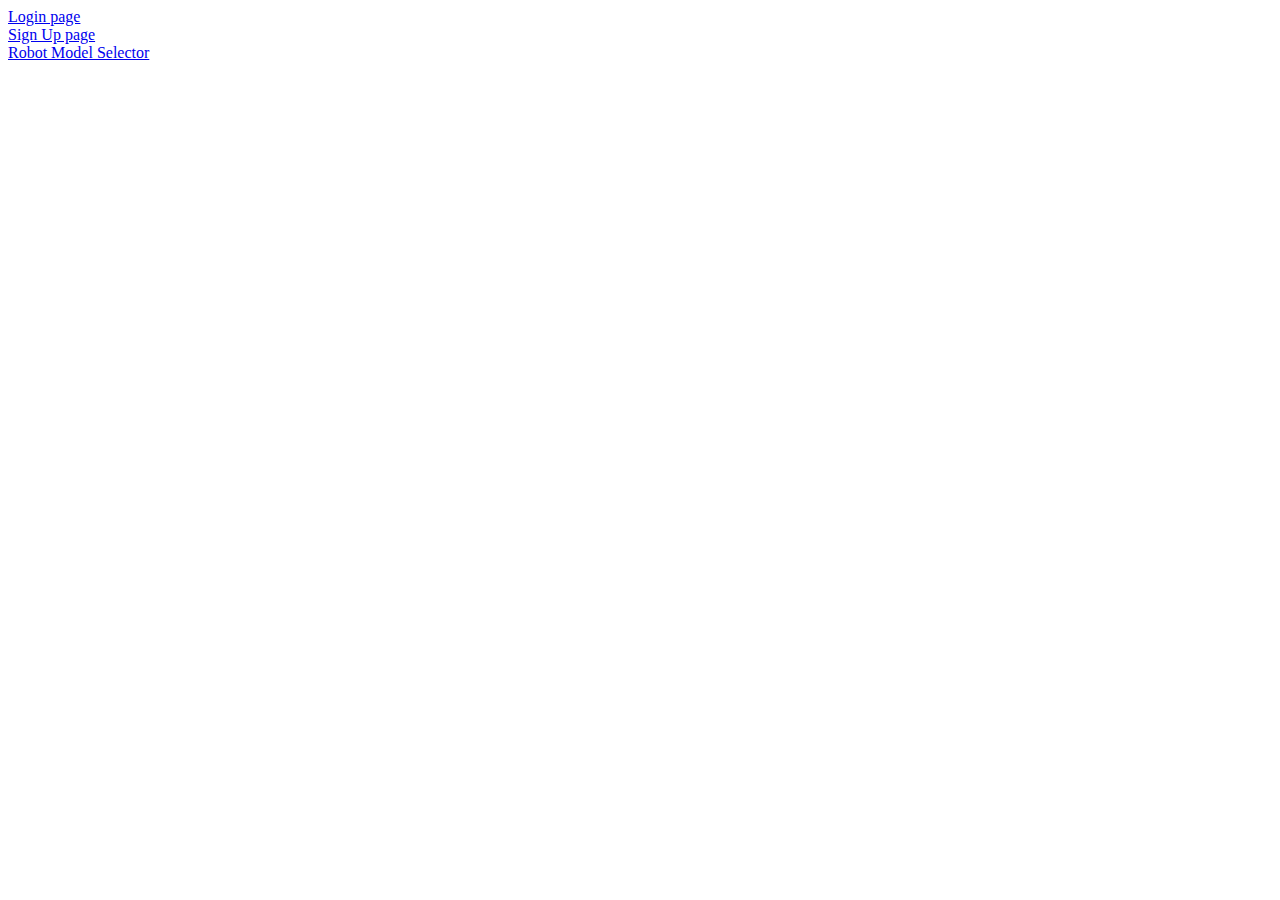
<file: index.html>
<!DOCTYPE html>
<html lang="en">
<head>
    <meta charset="UTF-8">
    <title>FrontEndComponents</title>
</head>
<body>
    <a href="signin.html">Login page</a>
    <br>
    <a href="signup.html">Sign Up page</a>
    <br>
    <a href="URDFupload.html">Robot Model Selector</a>
</body>
</html>
</file>
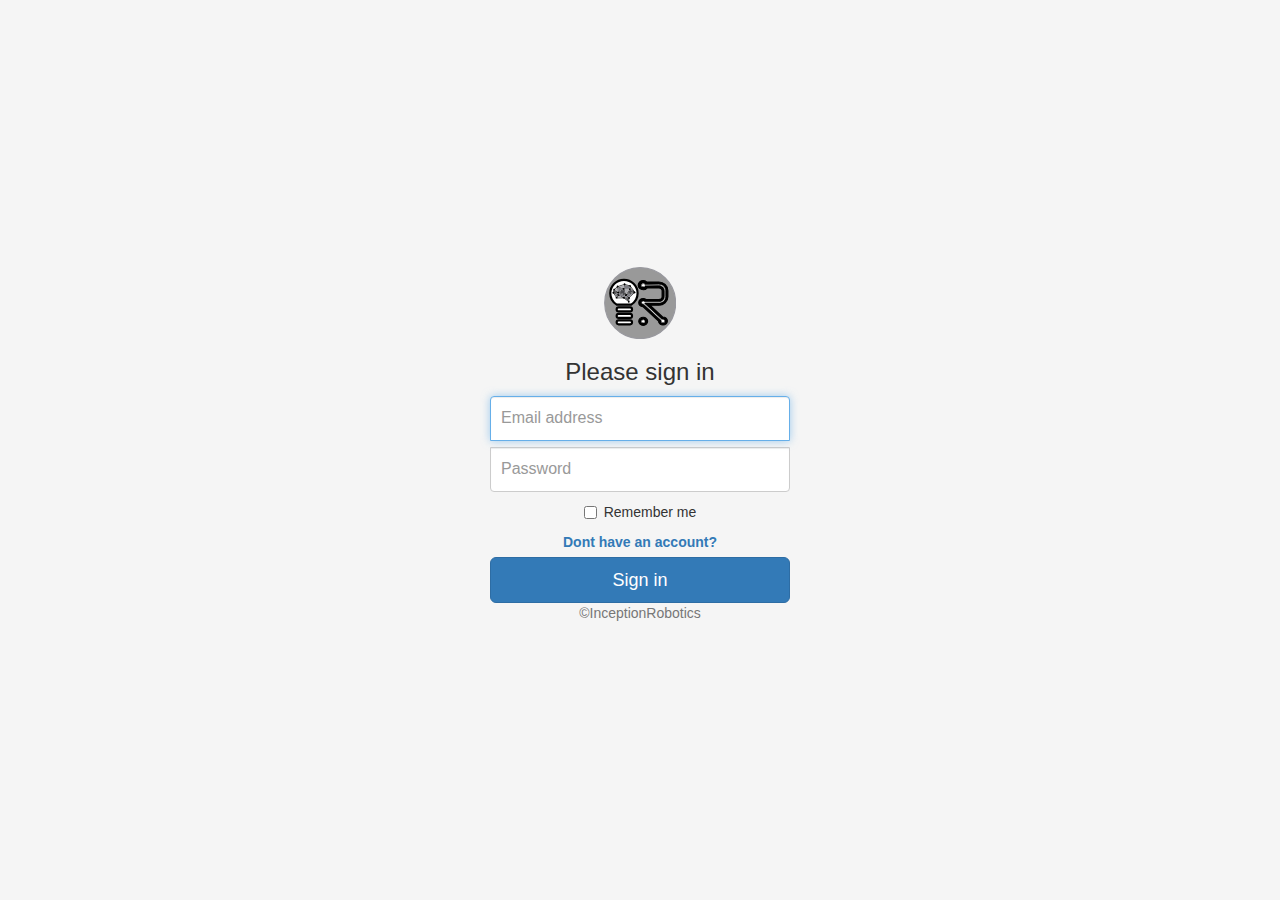
<file: signin.html>
<html lang="en"><head>
    <meta charset="utf-8">
    <meta name="viewport" content="width=device-width, initial-scale=1, shrink-to-fit=no">
    <meta name="description" content="">
    <meta name="author" content="">
    <link rel="icon" href="/docs/4.0/assets/img/favicons/favicon.ico">

    <title>Signin Page</title>

    <link rel="canonical" href="https://getbootstrap.com/docs/4.0/examples/sign-in/">

    <!-- Bootstrap core CSS -->
    <link rel="stylesheet" href="https://cdn.jsdelivr.net/npm/bootstrap@3.4.1/dist/css/bootstrap.min.css" integrity="sha384-HSMxcRTRxnN+Bdg0JdbxYKrThecOKuH5zCYotlSAcp1+c8xmyTe9GYg1l9a69psu" crossorigin="anonymous">


    <!-- Custom styles for this template -->
    <link href="css/styles.css" rel="stylesheet">
  </head>

  <body class="text-center">
    <form class="form-signin">
      <img class="mb-4" src="images/InceptionRoboticsLogov1.svg" alt="" width="72" height="72">
      <h1 class="h3 mb-3 font-weight-normal">Please sign in</h1>
      <label for="inputEmail" class="sr-only">Email address</label>
      <input type="email" id="inputEmail" class="form-control" placeholder="Email address" required="" autofocus="">
      <label for="inputPassword" class="sr-only">Password</label>
      <input type="password" id="inputPassword" class="form-control" placeholder="Password" required="">
      <div class="checkbox mb-3">
        <label>
          <input type="checkbox" value="remember-me"> Remember me
        </label>
      </div>
      <div>
        <label>
          <a href="signup.html">Dont have an account?</a>
        </label>
      </div>
      <button class="btn btn-lg btn-primary btn-block" type="submit">Sign in</button>
      <p class="mt-5 mb-3 text-muted">©InceptionRobotics</p>
    </form>
  </body>
</html>
</file>
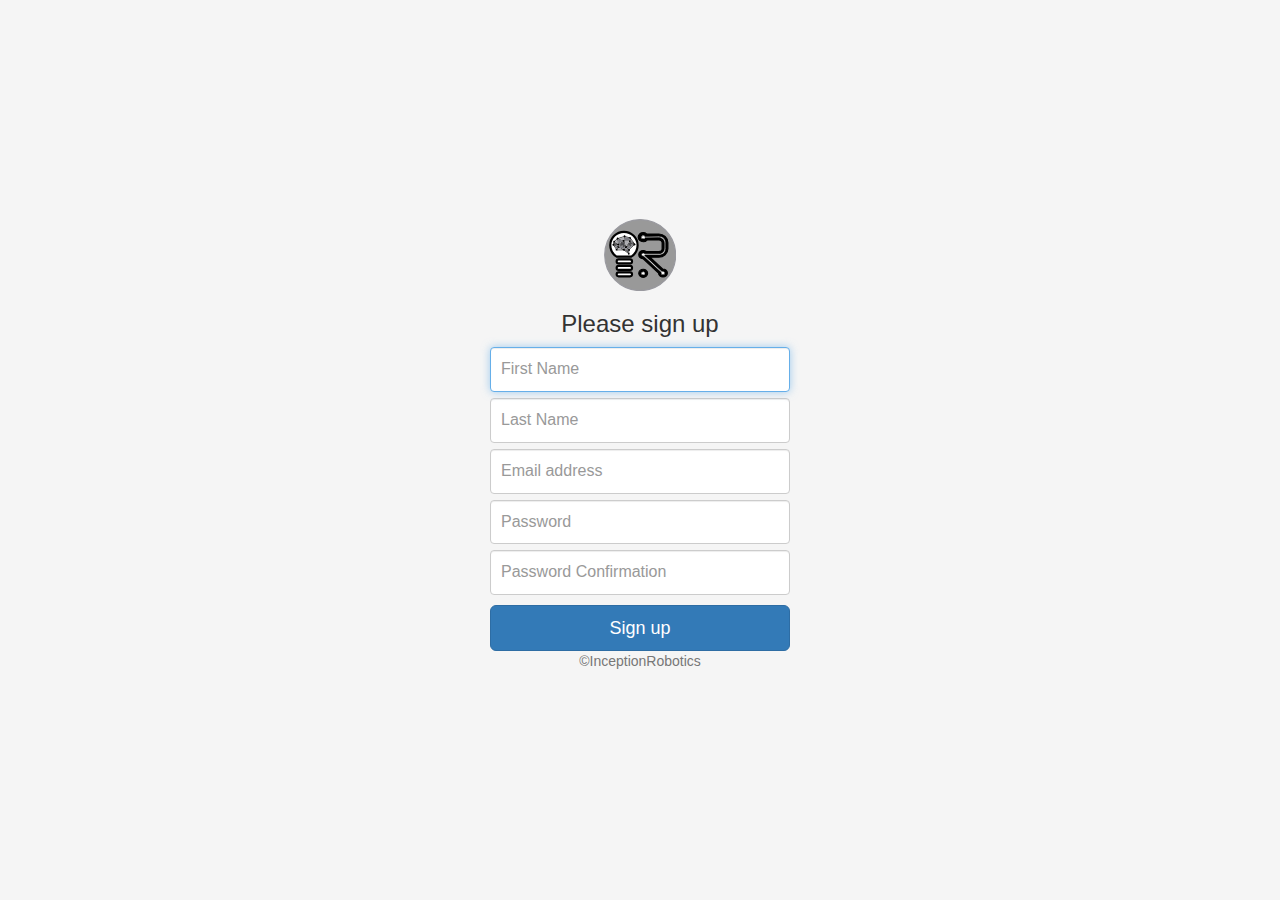
<file: signup.html>
<html lang="en"><head>
    <meta charset="utf-8">
    <meta name="viewport" content="width=device-width, initial-scale=1, shrink-to-fit=no">
    <meta name="description" content="">
    <meta name="author" content="">
    <link rel="icon" href="/docs/4.0/assets/img/favicons/favicon.ico">

    <title>SignUp Page</title>

    <link rel="canonical" href="https://getbootstrap.com/docs/4.0/examples/sign-in/">

    <!-- Bootstrap core CSS -->
    <link rel="stylesheet" href="https://cdn.jsdelivr.net/npm/bootstrap@3.4.1/dist/css/bootstrap.min.css" integrity="sha384-HSMxcRTRxnN+Bdg0JdbxYKrThecOKuH5zCYotlSAcp1+c8xmyTe9GYg1l9a69psu" crossorigin="anonymous">


    <!-- Custom styles for this template -->
    <link href="css/styles.css" rel="stylesheet">
  </head>

  <body class="text-center">
    <form class="form-signup">
      <img class="mb-4" src="images/InceptionRoboticsLogov1.svg" alt="" width="72" height="72">
      <h1 class="h3 mb-3 font-weight-normal">Please sign up</h1>
      <label for="inputFirstName" class="sr-only">First Name</label>
      <input type="text" id="inputFirstName" class="form-control" placeholder="First Name" required="" autofocus="">
      <label for="inputLastName" class="sr-only">First Name</label>
      <input type="text" id="inputLastName" class="form-control" placeholder="Last Name" required="" autofocus="">
      <label for="inputEmail" class="sr-only">Email address</label>
      <input type="email" id="inputEmail" class="form-control" placeholder="Email address" required="" autofocus="">
      <label for="inputPassword" class="sr-only">Password</label>
      <input type="password" id="inputPassword" class="form-control" placeholder="Password" required="">
      <label for="inputPassword" class="sr-only">Re-enter Password</label>
      <input type="password" id="inputPasswordConfirmation" class="form-control" placeholder="Password Confirmation" required="">
      <button class="btn btn-lg btn-primary btn-block" type="submit">Sign up</button>
      <p class="mt-5 mb-3 text-muted">©InceptionRobotics</p>
    </form>
  </body>
</html>
</file>
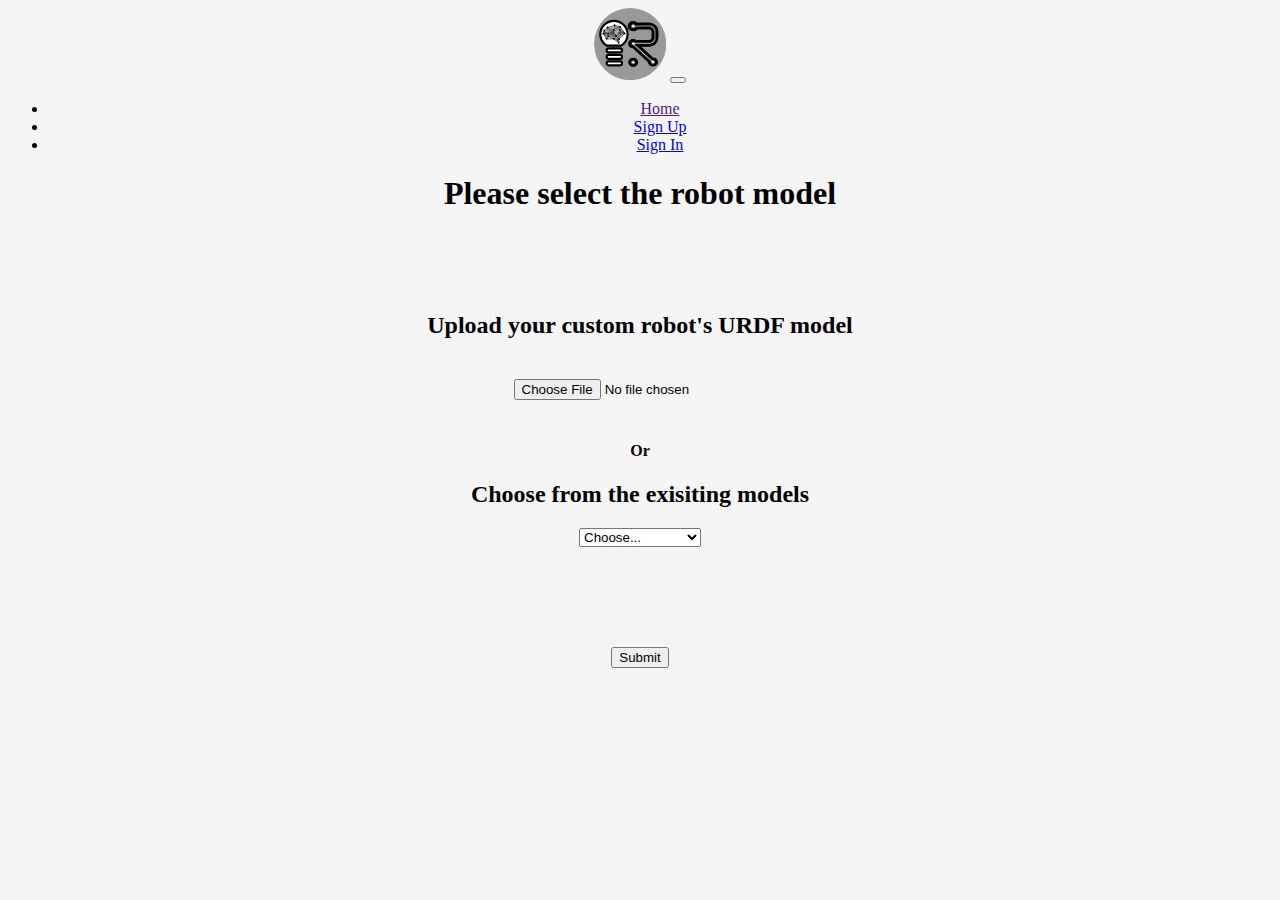
<file: URDFupload.html>
<!DOCTYPE html>
<html lang="en">
<head>
    <meta charset="UTF-8">
    <title>Upload Robot Model</title>
    <!-- Style Sheets -->
    <link rel="stylesheet" href="https://cdn.jsdelivr.net/npm/bootstrap@4.1.3/dist/css/bootstrap.min.css" integrity="sha384-MCw98/SFnGE8fJT3GXwEOngsV7Zt27NXFoaoApmYm81iuXoPkFOJwJ8ERdknLPMO" crossorigin="anonymous">
    <!-- Bootstrap Scripts -->
    <script src="https://code.jquery.com/jquery-3.3.1.slim.min.js" integrity="sha384-q8i/X+965DzO0rT7abK41JStQIAqVgRVzpbzo5smXKp4YfRvH+8abtTE1Pi6jizo" crossorigin="anonymous"></script>
    <script src="https://cdn.jsdelivr.net/npm/popper.js@1.14.3/dist/umd/popper.min.js" integrity="sha384-ZMP7rVo3mIykV+2+9J3UJ46jBk0WLaUAdn689aCwoqbBJiSnjAK/l8WvCWPIPm49" crossorigin="anonymous"></script>
    <script src="https://cdn.jsdelivr.net/npm/bootstrap@4.1.3/dist/js/bootstrap.min.js" integrity="sha384-ChfqqxuZUCnJSK3+MXmPNIyE6ZbWh2IMqE241rYiqJxyMiZ6OW/JmZQ5stwEULTy" crossorigin="anonymous"></script>

    <!-- Custom styles for this template -->
    <link href="css/urdf_styles.css" rel="stylesheet">
</head>
<body>
    <!-- Nav Bar -->
    <nav class="navbar navbar-expand-lg">
      <img class="mb-4" src="images/InceptionRoboticsLogov1.svg" alt="" width="72" height="72">
      <button class="navbar-toggler" type="button" data-toggle="collapse" data-target="#navbarSupportedContent" aria-controls="navbarSupportedContent" aria-expanded="false" aria-label="Toggle navigation">
        <span class="navbar-toggler-icon"></span>
      </button>
      <div class="collapse navbar-collapse" id="navbarSupportedContent">
          <ul class="navbar-nav ml-auto">
              <li class="nav-item">
                  <a class="nav-link" href="">Home</a>
              </li>
              <li class="nav-item">
                  <a class="nav-link" href="signup.html">Sign Up</a>
              </li>
              <li class="nav-item">
                  <a class="nav-link" href="signin.html">Sign In</a>
              </li>
          </ul>
      </div>
    </nav>
    <h1>Please select the robot model</h1>
    <div class="row">
      <div class="col-lg-5">
        <h2>Upload your custom robot's URDF model</h2>
        <form>
          <div class="form-group">
            <input type="file" class="form-control-file browse_button" id="exampleFormControlFile1">
          </div>
        </form>
      </div>
      <div class="col-lg-2 center-or">
        <h4>Or</h4>
      </div>
      <div class="col-lg-5">
        <h2>Choose from the exisiting models</h2>
        <form class="form-inline dropdown_selector">
          <select class="custom-select my-1 mr-sm-2" id="inlineFormCustomSelectPref">
            <option selected>Choose...</option>
            <option value="1">Turtlebot</option>
            <option value="2">Turtlebot3</option>
            <option value="3">Clearpath Jackal</option>
          </select>  
        </form>
      </div>
    </div>
    <button type="submit" class="btn btn-primary my-1">Submit</button>
</body>
</html>
</file>
<file: css/styles.css>
html,
body {
  height: 100%;
}

body {
  display: -ms-flexbox;
  display: -webkit-box;
  display: flex;
  -ms-flex-align: center;
  -ms-flex-pack: center;
  -webkit-box-align: center;
  align-items: center;
  -webkit-box-pack: center;
  justify-content: center;
  padding-top: 40px;
  padding-bottom: 40px;
  background-color: #f5f5f5;
}

/* Sign in form style  */

.form-signin {
  width: 100%;
  max-width: 330px;
  padding: 15px;
  margin: 0 auto;
}
.form-signin .checkbox {
  font-weight: 400;
}
.form-signin .form-control {
  position: relative;
  box-sizing: border-box;
  height: auto;
  padding: 10px;
  font-size: 16px;
}
.form-signin .form-control:focus {
  z-index: 2;
}
.form-signin input[type="email"] {
  margin-bottom: -1px;
  border-bottom-right-radius: 0;
  border-bottom-left-radius: 0;
}
.form-signin input[type="password"] {
  margin-bottom: 10px;
  border-top-left-radius: 0;
  border-top-right-radius: 0;
}
.form-signin input[type="password"] {
    margin-bottom: 10px;
    border-top-left-radius: 0;
    border-top-right-radius: 0;
  }

/* Sign up form style  */
.form-signup {
    width: 100%;
    max-width: 330px;
    padding: 15px;
    margin: 0 auto;
  }
  .form-signup .checkbox {
    font-weight: 400;
  }
  .form-signup .form-control {
    position: relative;
    box-sizing: border-box;
    height: auto;
    padding: 10px;
    font-size: 16px;
  }
  .form-signup .form-control:focus {
    z-index: 2;
  }
  #inputFirstName{
    margin-bottom: 6px;
  }
  #inputLastName{
    margin-bottom: 6px;
  }
  #inputEmail{
    margin-bottom: 6px;
  }
  #inputPassword{
      margin-bottom: 6px;    
  }
  #inputPasswordConfirmation{
      margin-bottom: 10px;
  }


.gradient-custom-3 {
/* fallback for old browsers */
background: #84fab0;

/* Chrome 10-25, Safari 5.1-6 */
background: -webkit-linear-gradient(to right, rgba(132, 250, 176, 0.5), rgba(143, 211, 244, 0.5));

/* W3C, IE 10+/ Edge, Firefox 16+, Chrome 26+, Opera 12+, Safari 7+ */
background: linear-gradient(to right, rgba(132, 250, 176, 0.5), rgba(143, 211, 244, 0.5))
}
.gradient-custom-4 {
/* fallback for old browsers */
background: #84fab0;

/* Chrome 10-25, Safari 5.1-6 */
background: -webkit-linear-gradient(to right, rgba(132, 250, 176, 1), rgba(143, 211, 244, 1));

/* W3C, IE 10+/ Edge, Firefox 16+, Chrome 26+, Opera 12+, Safari 7+ */
background: linear-gradient(to right, rgba(132, 250, 176, 1), rgba(143, 211, 244, 1))
}
</file>
<file: css/urdf_styles.css>
body {
    text-align: center;
    background-color: #f5f5f5;
  }
  .row{
    margin: 100px 0px;
  }
  .browse_button{
    width: auto;
    margin: 20px auto;
  }

  .dropdown_selector{
    display: block;
    width: auto;
    margin: 0px auto;
  }

  .center-or{
    margin: auto;
  }
</file>
